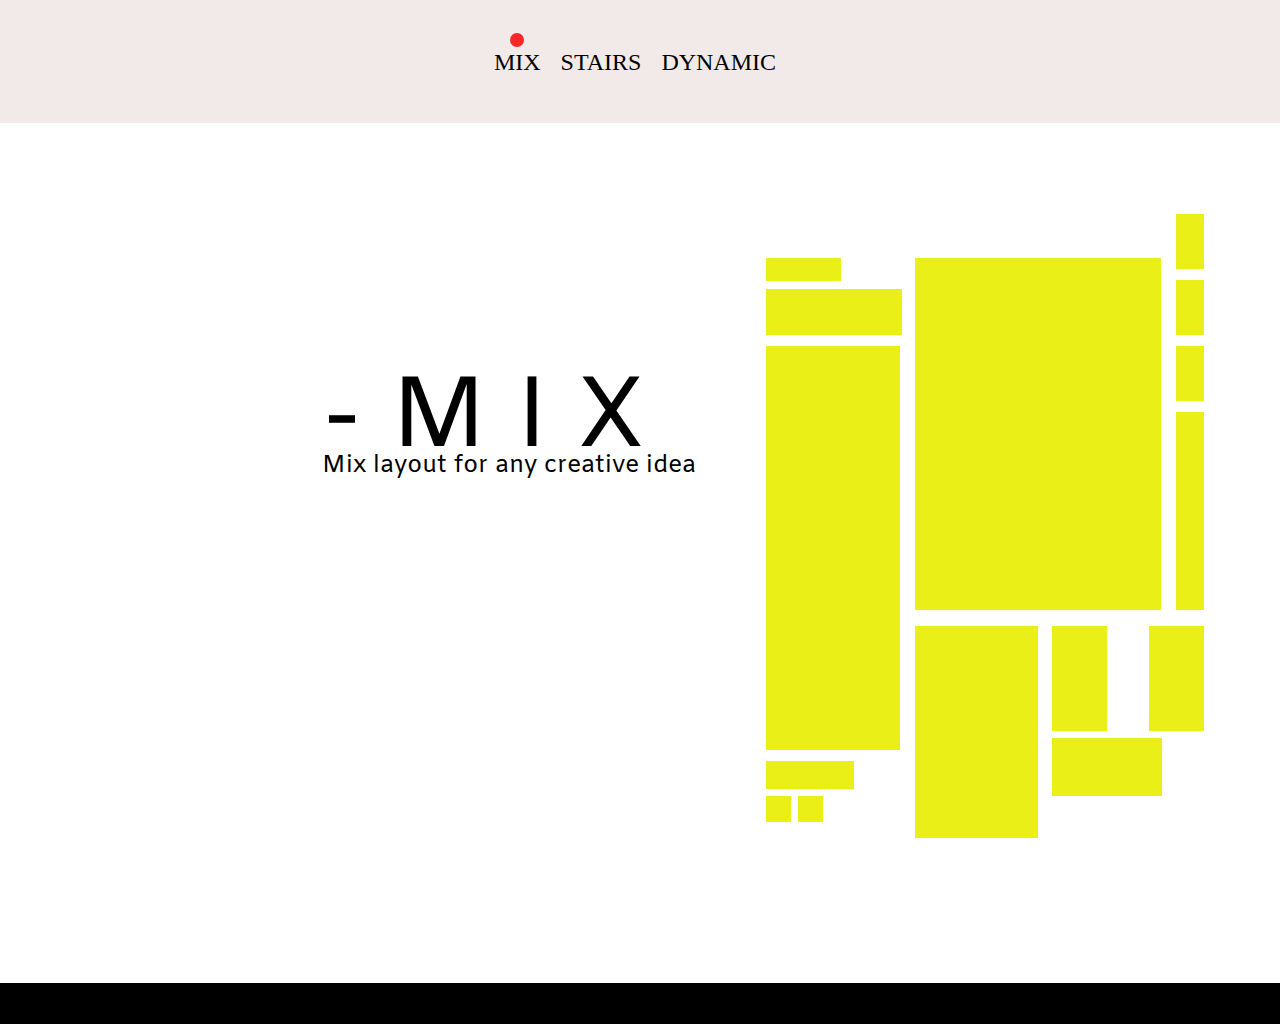
<file: index.html>
<!DOCTYPE html>
<html lang="en">
<head>
    <meta charset="UTF-8">
    <meta http-equiv="X-UA-Compatible" content="IE=edge">
    <meta name="viewport" content="width=device-width, initial-scale=1.0">
    <link href='https://fonts.googleapis.com/css?family=Amiko' rel='stylesheet'>
    <link rel="stylesheet" href="css/style.css">
		<title>Mix</title>
</head>
<body>
    <section class="wrapper">
      <nav>
        <ul id="ul">
          <li id="li">
            <section class="point"></section>
            <a id="a-selected" href="#" class="selected">MIX</a></li>
          <li>
            <a id="a" href="layout2.html">STAIRS</a></li>
          <li>
            <a id="a" href="layout3.html">DYNAMIC</a></li>
        </ul>
      </nav>
      <section class="con">
        <section id="tab">
            <section class="wrapperword">
                <h1>- M I X</h1>
                <h2>Mix layout for any creative idea</h2>
            </section>
            <section class="wrapperrec">
                <section class="col1">
                    <section class="rec1"></section>
                    <section class="rec2"></section>
                    <section class="rec4"></section>
                    <section class="rec3"></section>
                    <section class="rec-row1">
                        <section class="rec5"></section>
                        <section class="rec5_1"></section>
                    </section>
                </section>
                <section class="col2">
                    <section class="rec1"></section>
                    <section class="rec2_1">
                        <section class="rec2"></section>
                        <section class="rec-col1">
                            <section class="rec-row1">
                                <section class="rec3"></section>
                            </section>
                            <section class="rec4"></section>
                        </section>
                    </section>
                </section>
                <section class="col3">
                    <section class="rec1"></section>
                    <section class="rec2"></section>
                    <section class="rec3"></section>
                    <section class="rec4"></section>
                    <section class="rec10"></section> 
                </section>
            </section>
        </section>
    </section>
    </section>
    <footer>
    </footer>
</body>
</html>
</file>
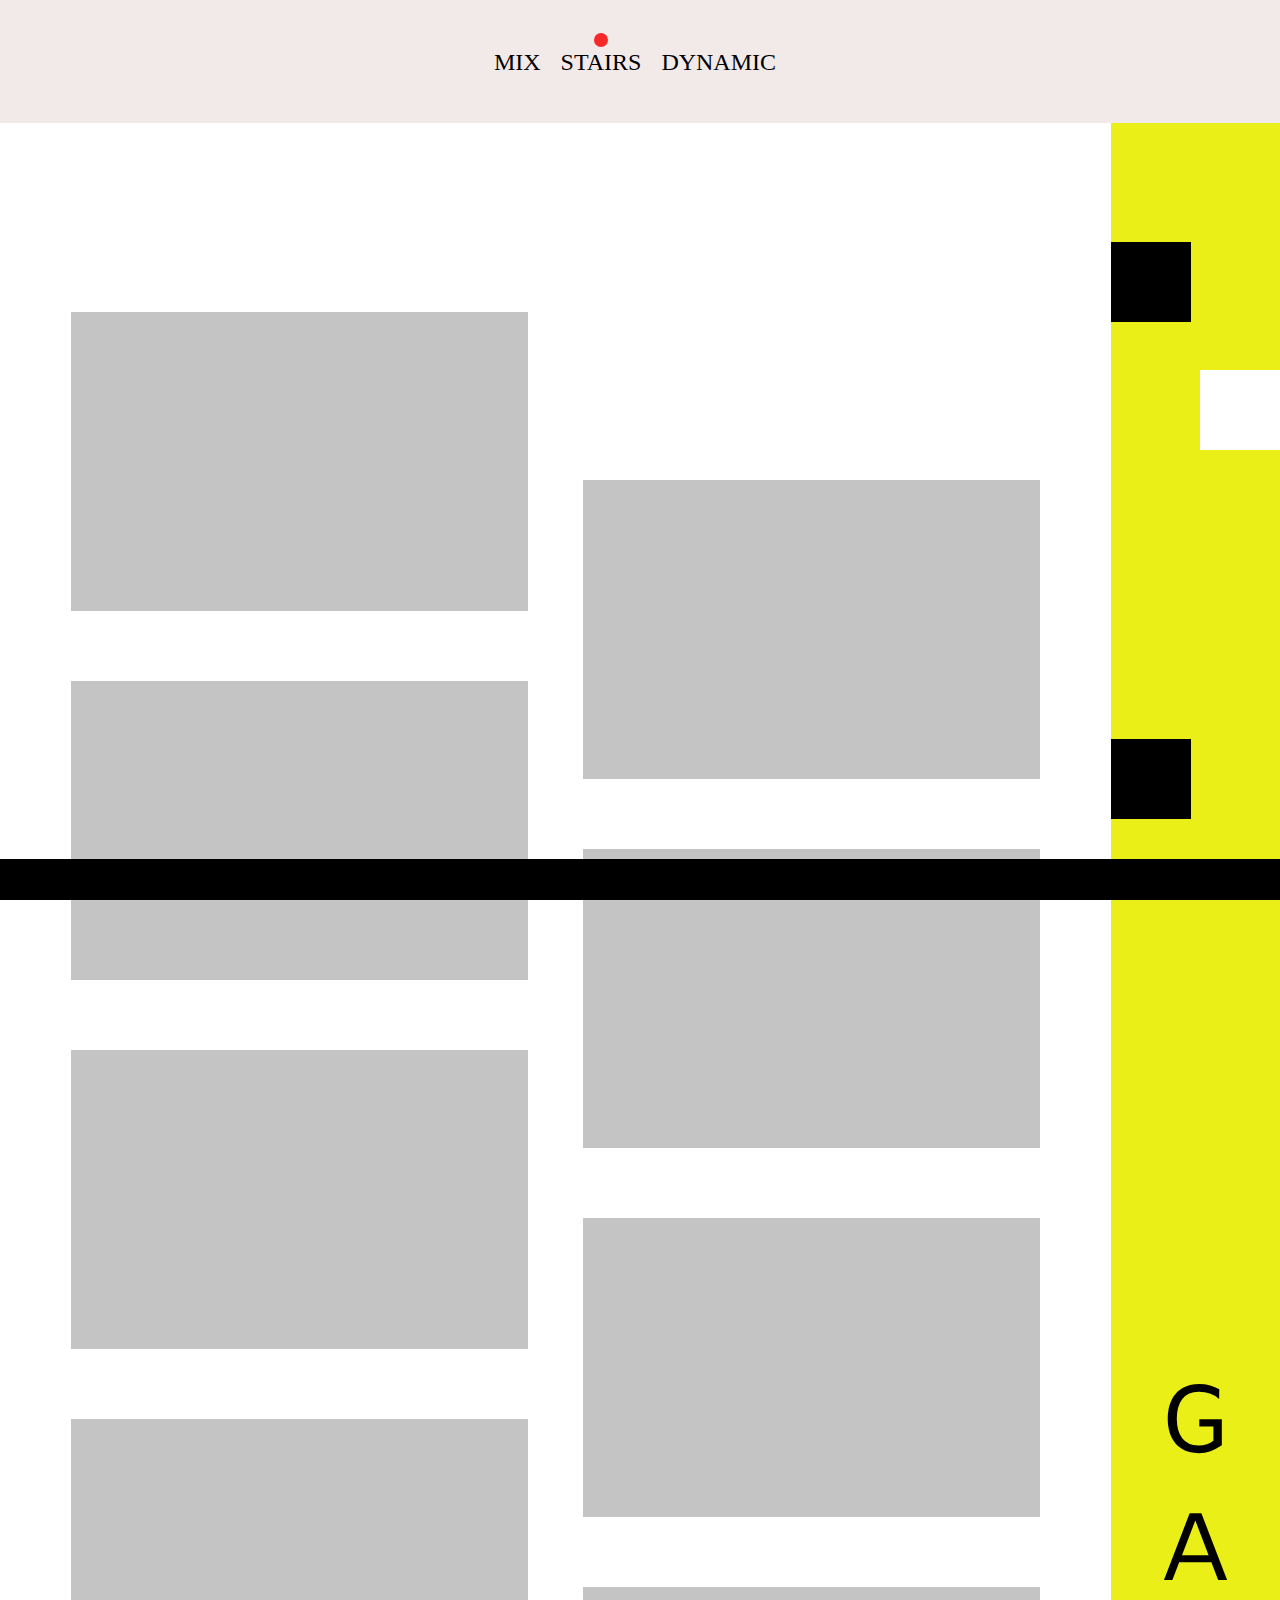
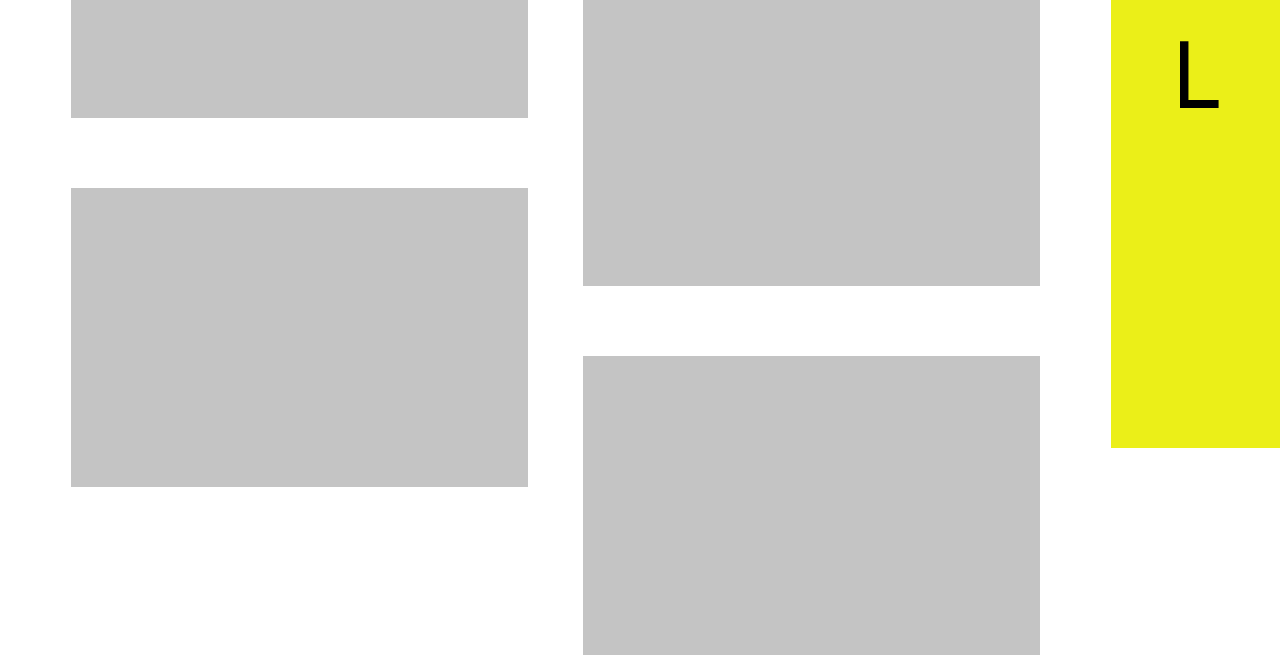
<file: layout2.html>
<!DOCTYPE html>
<html lang="en">
<head>
    <meta charset="UTF-8">
    <meta http-equiv="X-UA-Compatible" content="IE=edge">
    <meta name="viewport" content="width=device-width, initial-scale=1.0">
    <link href='https://fonts.googleapis.com/css?family=Amiko' rel='stylesheet'>
    <link rel="stylesheet" href="css/style.css">
    <title>STAIRS</title>
</head>
<body>
    <section class="wrapper">
        <nav>
            <ul>
              <li>
                <a href="index.html">MIX</a></li>
              <li>
                <section class="point"></section>
                <a href="#" class="selected">STAIRS</a></li>
              <li>
                <a href="layout3.html">DYNAMIC</a></li>
            </ul>
        </nav>
        <section class="container1">
            <section class="container2">
                <section class="box_container">
                    <section class="left">
                        <section class="rectanglegray no-margin"></section>
                        <section class="rectanglegray"></section>
                        <section class="rectanglegray"></section>
                        <section class="rectanglegray"></section>
                        <section class="rectanglegray"></section>
                    </section>
                    <section class="right">
                        <section class="rectanglegray no-margin"></section>
                        <section class="rectanglegray"></section>
                        <section class="rectanglegray"></section>
                        <section class="rectanglegray"></section>
                        <section class="rectanglegray"></section>
                    </section>
                </section>
            </section>
            <section>
            <section class="yellow-rec">
                <section class="small-box pos1 black"></section>
                <section class="small-box pos2 black"></section>
                <section class="small-box pos3 white"></section>
                <span class="name">
                    <a href="https://he.wikipedia.org/wiki/%D7%94%D7%A0%D7%93%D7%A1%D7%AA_%D7%AA%D7%95%D7%9B%D7%A0%D7%94">G</a>
                    <a href="https://he.wikipedia.org/wiki/%D7%A9%D7%A0%D7%A7%D7%A8_(%D7%9E%D7%9B%D7%9C%D7%9C%D7%94)">A</a>
                    <a href="https://he.wikipedia.org/wiki/JavaScript">L</a>
                </span>
            </section>
            </section>
        </section>
    </section>
    <footer class="footer2"></footer>
</body>
</html>
</file>
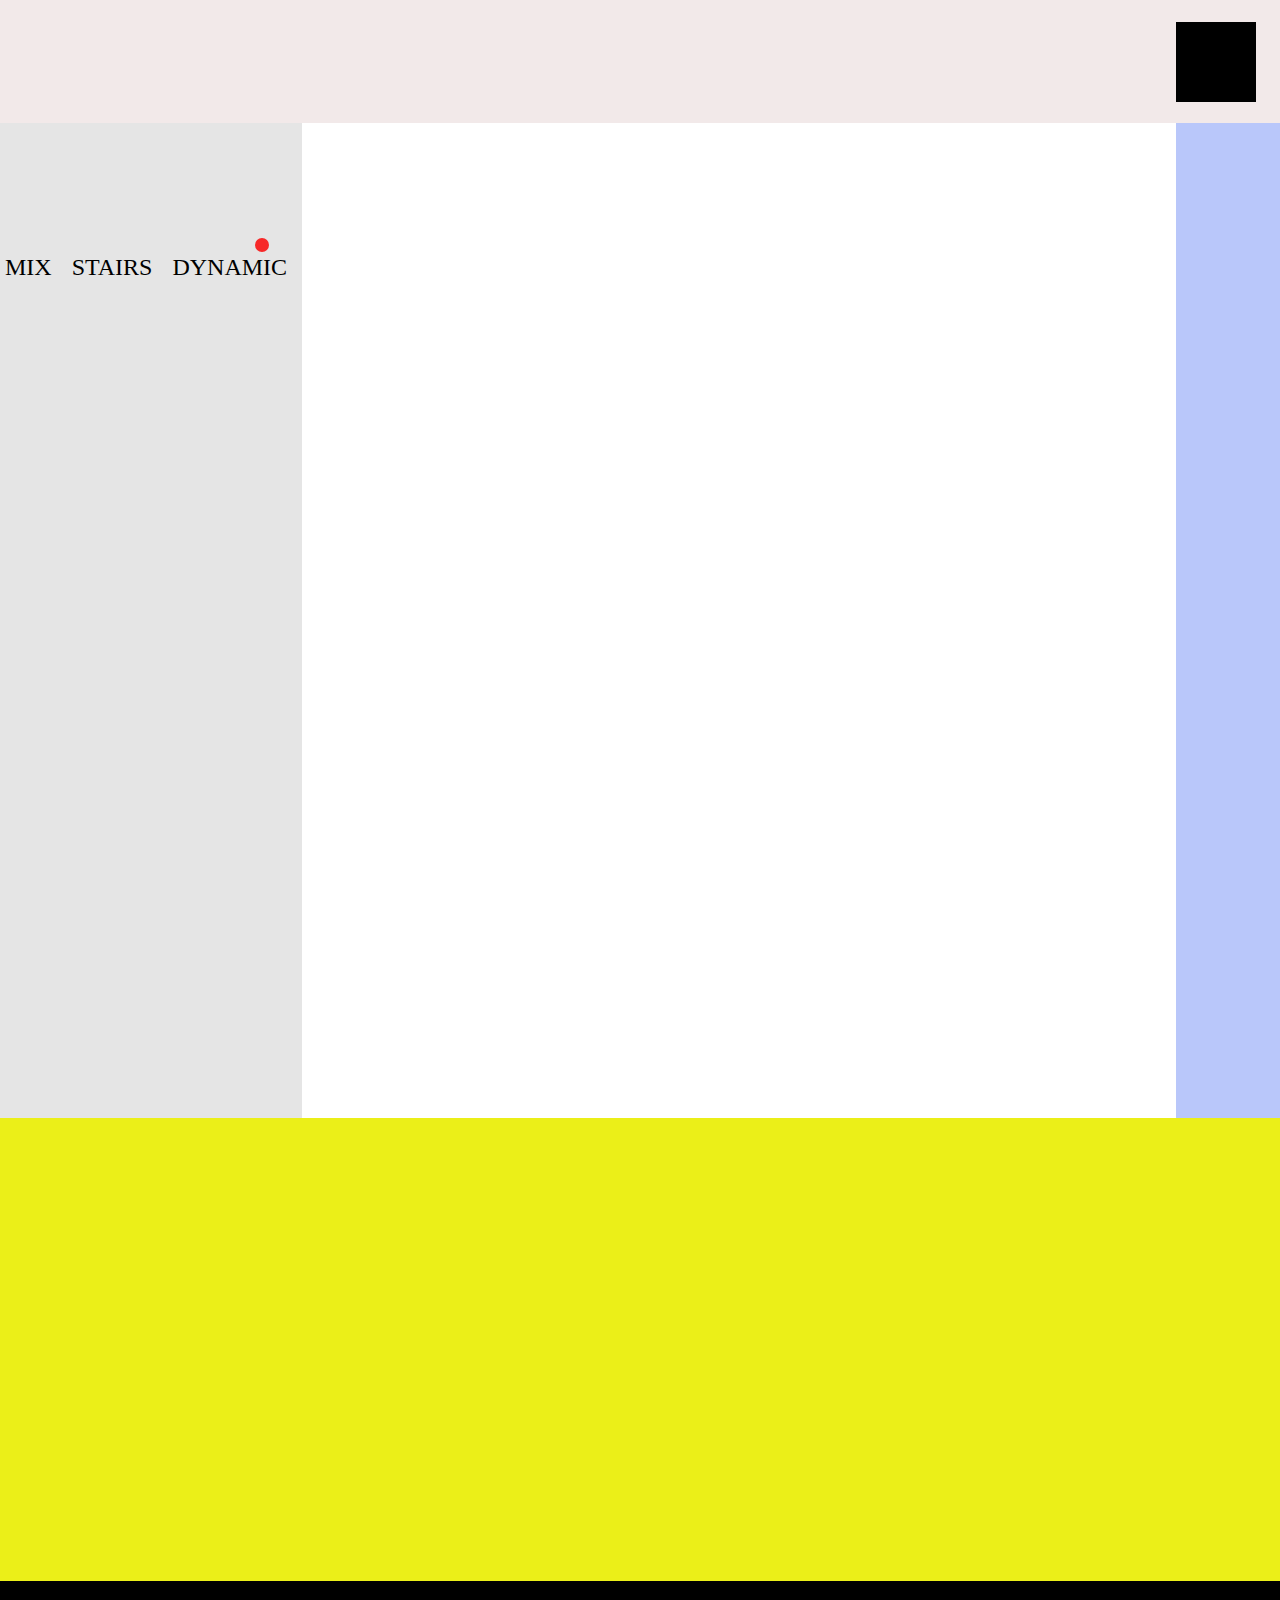
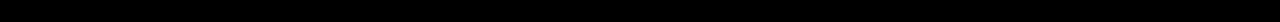
<file: layout3.html>
<!DOCTYPE html>
<html lang="en">
<head>
  <meta charset="UTF-8">
  <meta http-equiv="X-UA-Compatible" content="IE=edge">
  <meta name="viewport" content="width=device-width, initial-scale=1.0">
  <link href="https://fonts.googleapis.com/css?family=Amiko" rel="stylesheet">
  <link rel="stylesheet" href="css/style.css">
  <script src="https://cdnjs.cloudflare.com/ajax/libs/jquery/3.6.4/jquery.min.js"
  integrity="sha512-pumBsjNRGGqkPzKHndZMaAG+bir374sORyzM3uulLV14lN5LyykqNk8eEeUlUkB3U0M4FApyaHraT65ihJhDpQ=="
  crossorigin="anonymous" referrerpolicy="no-referrer"></script>
  <title>DYNAMIC</title>
</head>
<body>
    <section id="headerpink" class="wrapper">
      <nav id="nav2">
        <section id="rectanglePush"></section>
      </nav>
    </section>
    <section class="main">
      <section class="side">
        <section class="ul-side">
          <ul id="ul">
            <li id="li">
              <a id="a" href="index.html">MIX</a>
            </li>
            <li id="li">
              <a id="a" href="layout2.html">STAIRS</a>
            </li>
            <li id="li">
              <section id="pointr" class="pointr"></section>
              <a id="a-selected" href="#" class="selected">DYNAMIC</a>
            </li>
          </ul>
        </section>
      </section>
      <section class="game">
        <section id="rectangleContainer"></section>
        <script src="scripts.js"></script>
      </section>
      <section class="blue"></section>
    </section>
    <section class="yellow-big-rec"></section>
    <footer class="footer3">
    </footer>
</body>
</html>
</file>
<file: css/style.css>
* {
  margin: 0;
  padding: 0;
}
header,main,footer,nav,aside,section,div {
  display: block;
}
/*////index////*/
  .wrapper {
    width: 100%;
    display: flex;
    flex-direction: column;
    justify-content: center;
  }
  nav {
    display: flex;
    width: 100%;
    justify-content: center;
    align-items: center;
    height: 123px;
    background-color: #F2E9E9;
  }
  nav ul , #ul {
    display: flex;
    justify-content: center;
    align-items: center;
    list-style: none;
    margin: 0;
    padding: 0;
    font-family: 'Tahoma';
    font-style: normal;
    font-weight: 400;
    font-size: 24px;
    line-height: 32px;
  }
  nav li , #li {
    display: flex;
    justify-content: center;
    align-items: center;
    margin-right: 10px;
    flex-direction: column;
    position: relative;
  }
  .point , #pointr {
    display: block;
    position: absolute;
    border-radius: 50px;
    bottom: 36px;
    width: 14px;
    height: 14px;
    background: #F72828;
  }
  nav .selected:hover , #a:hover , #a-selected:hover {
    background-color: none;
    border-radius: none;
  }
  nav a:hover:not(.selected) , #a:hover:not(.selected) , #a-selected:hover:not(.selected) {
    color: #bcbf20;
    text-decoration: underline;
    transition: color 0.5s ease-in;
  }
  nav a , #a , #a-selected{
    display: block;
    padding: 5px;
    text-decoration: none;
    color: #000000;
  }
/*////mix////*/

  .con {
    margin-top: 91px;
    margin-left: 244px;
    display: flex;
    justify-content: center;
  }
  h1 {
    font-family: "Amiko";
    font-style: bold;
    font-weight: 270;
    font-size: 100px;
    line-height: 60px;
    color: #000000;
  }
  h2 {
    font-family: "Amiko";
    font-style: bold ;
    font-weight: 400;
    font-size: 24px;
    line-height: 32px;
    color: #000000;
  }
  #tab , #a-selected {
    display: flex;
  }
  .wrapperword {
    margin-right: 70px;
    margin-top: 176px;
  }
  .wrapperrec {
    height: 624px;
    width: 437px;
    display: flex;
  }
  .rec10 {
    width: 55px;
    height: 105px;
    background: #EBEF18;
    margin-left: -13px;
    margin-top: 16px;
  }
  .col1 {
    margin-right: 13px;
  }
  .col1 .rec1 {
    margin-top: 44px;
    width: 75px;
    height: 23px;
    background: #EBEF18;
  }
  .col1 .rec2 {
    margin-top: 8px;
    width: 136px;
    height: 46px;
    background: #EBEF18;
  }
  .col1 .rec4 {
    margin-top: 11px;
    width: 134px;
    height: 404px;
    top: 132px;
    background: #EBEF18;
  }
  .col1 .rec3 {
    margin-top: 11px;
    width: 88px;
    height: 28px;
    background: #EBEF18;
  }
  .col1 .rec5 , .col1 .rec5_1 {
    margin-top: 7px;
    width: 25px;
    height: 26px;
    margin-right: 7px;
    background: #EBEF18;
  }
  .rec-row1 {
    display: flex;
  }
  .col2 .rec1 {
    margin-top: 44px;
    width: 246px;
    height: 352px;
    background: #EBEF18;
  }
  .col2 .rec2 {
    margin-top: 16px;
    width: 123px;
    height: 212px;
    background: #EBEF18;
  }
  .rec-col1 {
    display: flex;
    flex-direction: column;
    margin-left: 14px;
  }
  .rec-col2 {
    margin-left: -20px;
    display: flex;
    flex-direction: column;
    justify-content: right;
  }
  .rec2_1 {
    display: flex;
  }
  .col2 .rec3 {
    margin-right: 41px;
    margin-top: 16px;
    width: 55px;
    height: 105px;
    background: #EBEF18;
  }
  .col2 .rec4 {
    margin-top: 7px;
    width: 110px;
    height: 58px;
    background: #EBEF18;
  }
  .col3 {
    display: flex;
    align-items: end;
    flex-direction: column;

  }
  .col3 .rec1 , .col3 .rec2 , .col3 .rec3 {
    margin-top: 0px;
    margin-bottom: 11px;
    width: 28px;
    height: 55px; 
    background: #EBEF18;
  }
  .col3 .rec4 { 
    width: 28px;
    height: 198px;
    background: #EBEF18;
  }
  footer {
    height: 41px;
    width: 100%;
    margin-top: 145px;
    background: #000000;
  }
  /*////STAIRS////*/

  .container1 {
    justify-content: center;
    flex-direction: row;
    display: flex;
  }
  .container2 {
    display: flex;
    justify-content: center;
    width: 100%;
  }
  .box_container {
    display: flex;
    margin-top: 119px;
  }
  .left {
    display: flex;
    flex-direction: column;
  }
  .right {
    display: flex;
    flex-direction: column;
    margin-left: 55px;
    margin-top: 168px;
  }
  .rectanglegray {
    width: 457px;
    height: 299px;
    background-color: #C4C4C4;
    margin-top: 70px;
  }
  .rectanglegary.no-margin {
    margin-top: 0px;
  }
  .yellow-rec {
    display: block;
    width: 169px;
    height: 1925px;
    background-color: #EBEF18;
    position: relative;
  }
  .small-box {
    width: 80px;
    height: 80px;
  }
  .small-box.pos1 {
    position: absolute;
    left: 0px;
    top: 119px;
  }
  .small-box.pos2 {
    position: absolute;
    left: 0px;
    top: 616px;
  }
  .small-box.pos3 {
    position: absolute;
    right: 0px;
    top: 247px;
  }
  .small-box.black {
    background-color: #000000;
  }
  .small-box.white {
    background-color: #ffffff;
  }
  .footer2 {
    position: fixed;
    bottom: 0px;
  }
  .name {
    position: absolute;
    margin-top: 1240px;
    display: flex;
    align-items: center;
    justify-content: center;
    width: 100%;
    flex-direction: column;
  }
  .name a {
    font-family: 'Amiko';
    font-style: normal;
    font-weight: 400;
    font-size: 96px;
    line-height: 128px;
    text-align: center;
    color: #000000;
    text-decoration: none;
  }
  /*////DYNAMIC////*/

  #headerpink {
    width: 100%;
  }
  .main {
    display: flex;
    flex-direction: row;
    height: 995px;
    justify-content: start;
  }
  .side {
    display: block;
    width: 372px;
    height: 995px;
    background-color: #E5E5E5;
  }
  .ul-side {
    margin-top: 123px;
  }
  #pointr {
    margin-left: 64px;
  }
  .game {
    width: 100%;
    overflow: hidden;
  }
  .blue {
    height: 995px;
    min-width: 104px;
    background-color: #1847EF;
    opacity: 30%;
  }
  .yellow-big-rec {
    width: 100%;
    height: 463px;
    background-color: #EBEF18;
  }
  .footer3 {
    height: 41px;
    width: 100%;
    bottom: 0px;
    margin-top: 0px;
  }
  #nav2 {
    display: flex;
    width: 100%;
    height: 123px;
    justify-content: end;
  }
  #rectanglePush {
    width: 80px;
    height: 80px;
    background-color: black;
    margin-right: 24px;
  }
  #rectangleContainer {
    overflow: scroll;
    max-height: 100%;
    overflow-x: hidden;
    flex-wrap: wrap;
    display: flex;
    flex-direction: row;
    margin-left: -64px;
  }
  .rectangleLayout3 {
    width: 80px;
    height: 80px;
    background-color: black;
    margin-left: 132px;
    margin-right: 64px;
    margin-top: 70px;
    margin-bottom: 40px;
    color: #ffffff;
    font-family: 'Tahoma';
    font-style: normal;
    font-size: 0px;
    display: flex;
    justify-content: center;
    align-items: center;  
  }

  @media only screen and (max-width: 767px) {
    .main {
        display: flex;
        flex-direction: column;
      }
    .side {
        display: flex;
        width: 100%;
        height: 105px;
        background-color: #E5E5E5;
        justify-content: center;
        align-items: center;
      }
      .ul-side {
        margin: 0px;
      }
      .blue {
        display: none;
      }
      .rectangleLayout3 {
        margin-left: 100px;
      }
      .game {
        width: 100%;
      }
      .rectangleLayout3 {
        margin-right: 35px;
      }
  }
</file>
